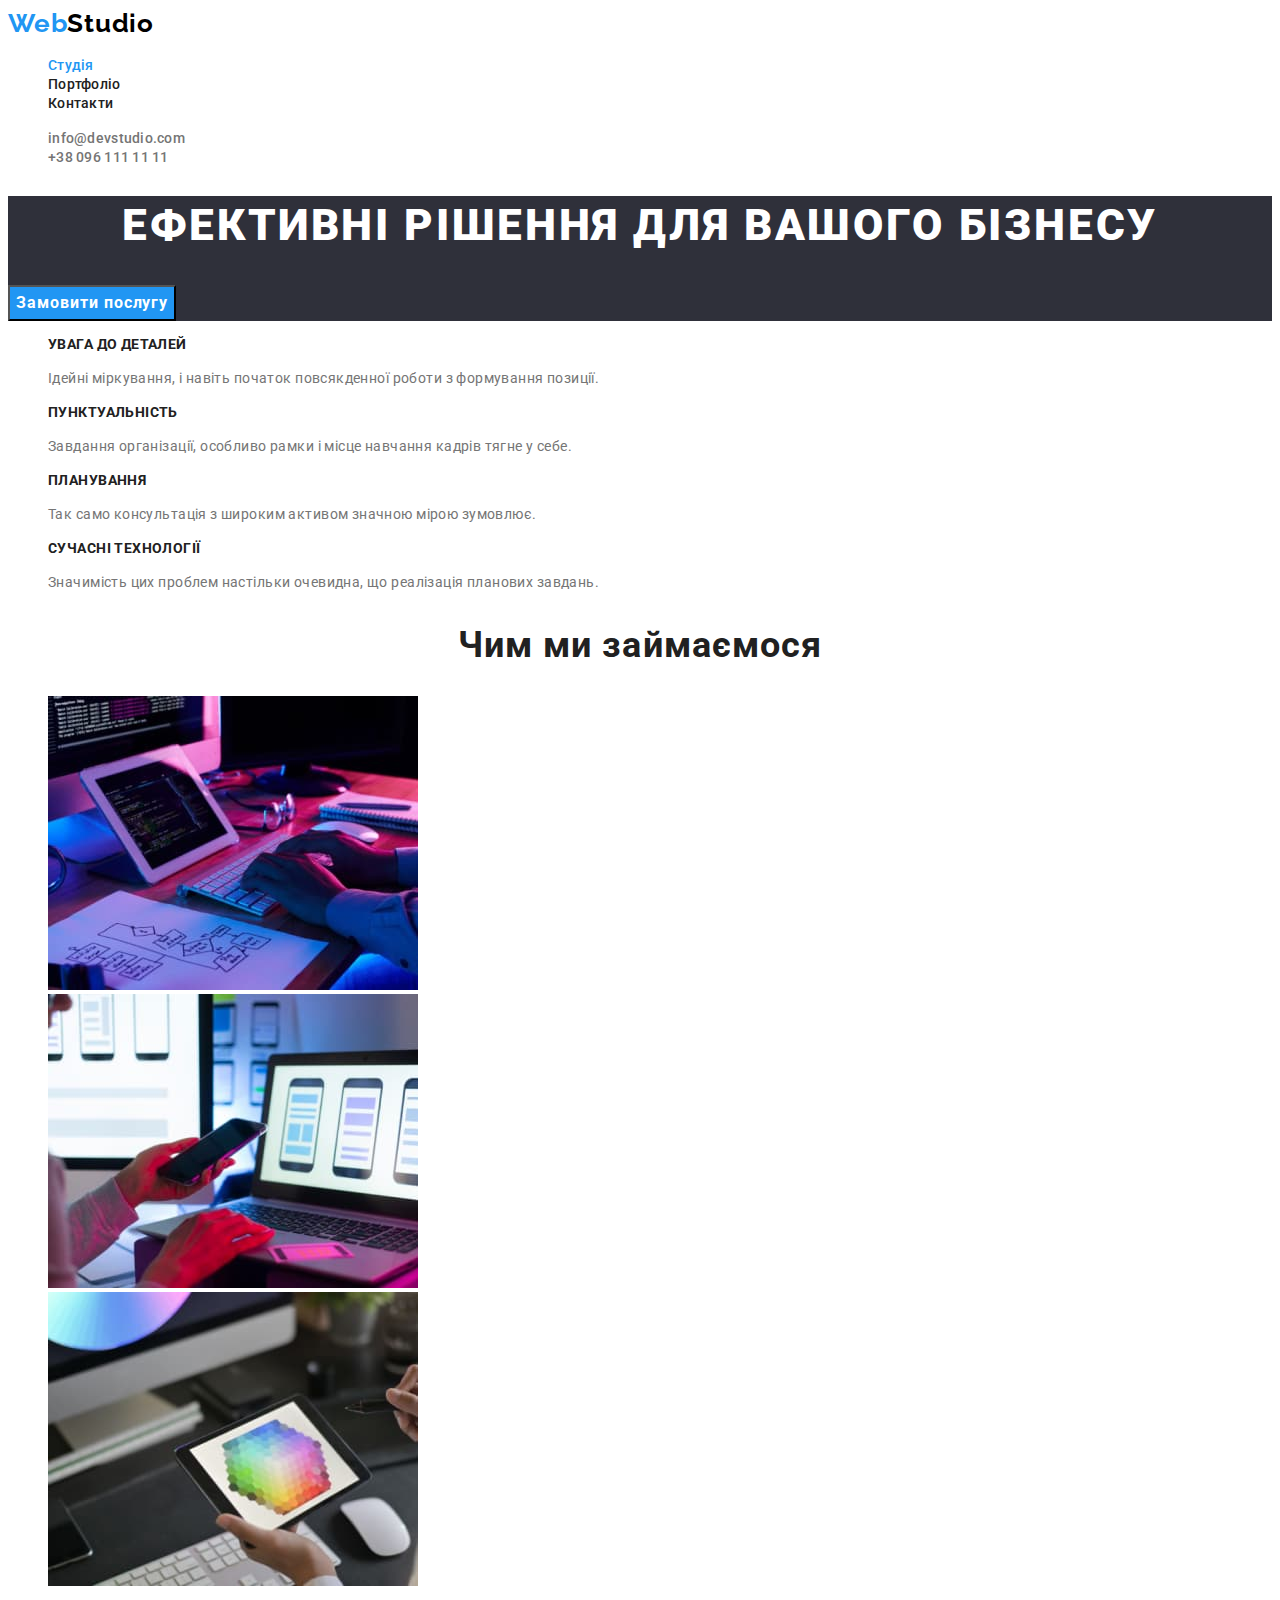
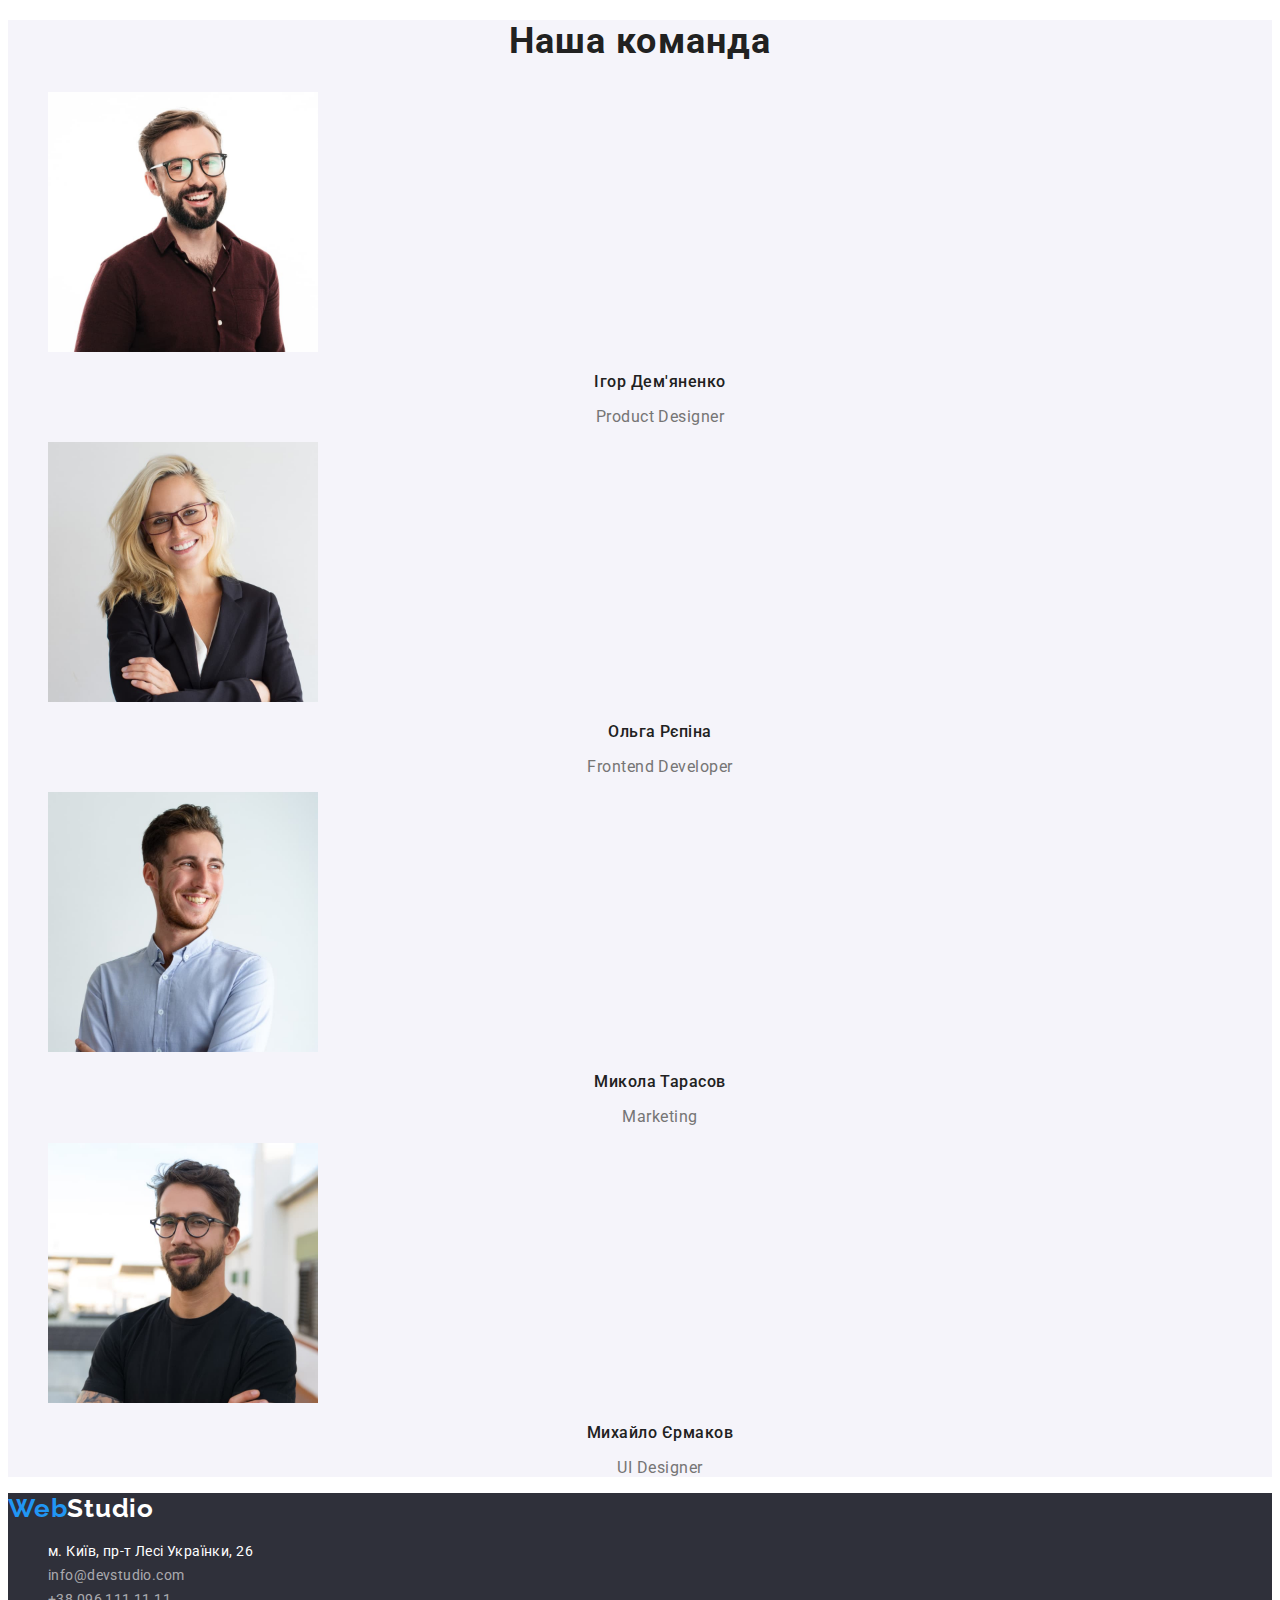
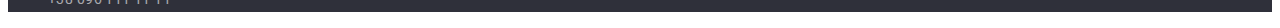
<file: index.html>
<!DOCTYPE html>
<html lang="uk">
<head>
    <meta charset="UTF-8">
    <meta http-equiv="X-UA-Compatible" content="IE=edge">
    <meta name="viewport" content="width=device-width, initial-scale=1.0">
    <title>WebStudio</title>
    <link rel="preconnect" href="https://fonts.googleapis.com">
    <link rel="preconnect" href="https://fonts.gstatic.com" crossorigin>
    <link href="https://fonts.googleapis.com/css2?family=Raleway:wght@700&family=Roboto:wght@400;500;700;900&display=swap"
        rel="stylesheet">
    <link rel="stylesheet" href="./css/styles.css">
</head>
<body>
    <!-- header -->
    <header>
        <nav>
            <a href="./index.html" lang="en" class="logo"> <span class="logo-accent">Web</span>Studio</a>
    
            <ul class="list">
                <li><a href="./index.html" class="site-nav-link current">Студія</a></li>
                <li><a href="./portfolio.html" class="site-nav-link">Портфоліо</a></li>
                <li><a href="" class="site-nav-link">Контакти</a></li>
            </ul>
        </nav>
        
        <ul class="list">
            <li><a href="mailto:info@devstudio.com" class="contacts">info@devstudio.com</a></li>
            <li><a href="tel:+380961111111" class="contacts">+38 096 111 11 11</a></li>
        </ul>
    </header>

    <main>
        <!-- hero -->
        <section class="hero-section">
            <h1 class="hero-title">Ефективні рішення для вашого бізнесу</h1>
            <button type="button" class="button">Замовити послугу</button>
        </section>

        <!-- features -->
        <section>
            <h2 hidden>Особливості</h2>
            <ul class="list">
                <li>
                    <h3 class="features-title">УВАГА ДО ДЕТАЛЕЙ</h3>
                    <p class="features-text">Ідейні міркування, і навіть початок повсякденної роботи з формування позиції.</p>
                </li>
                <li>
                    <h3 class="features-title">ПУНКТУАЛЬНІСТЬ</h3>
                    <p class="features-text">Завдання організації, особливо рамки і місце навчання кадрів тягне у себе.</p>
                </li>
                <li>
                    <h3 class="features-title">ПЛАНУВАННЯ</h3>
                    <p class="features-text">Так само консультація з широким активом значною мірою зумовлює.</p>
                </li>
                <li>
                    <h3 class="features-title">СУЧАСНІ ТЕХНОЛОГІЇ</h3>
                    <p class="features-text">Значимість цих проблем настільки очевидна, що реалізація планових завдань.</p>
                </li>
            </ul>
        </section>

        <!-- works -->
        <section>
            <h2 class="section-title">Чим ми займаємося</h2>
            <ul class="list">
                <li>
                    <img src="./images/desktop.jpg" alt="Десктопні додатки" width="370">
                </li>
                <li>
                    <img src="./images/mobile.jpg" alt="Мобільні додатки" width="370">
                </li>
                <li>
                    <img src="./images/tablet.jpg" alt="Дизайнерські рішення" width="370">
                </li>
            </ul>
        </section>

        <!-- team -->
        <section class="team-section">
            <h2 class="section-title">Наша команда</h2>
            <ul class="list">
                <li>
                    <img src="./images/ihor.jpg" alt="Фото Ігор Дем'яненко" width="270">
                    <h3 class="team-member">Ігор Дем'яненко</h3>
                    <p lang="en" class="team-role">Product Designer</p>
                </li>
                <li>
                    <img src="./images/olha.jpg" alt="Фото Ольга Рєпіна" width="270">
                    <h3 class="team-member">Ольга Рєпіна</h3>
                    <p lang="en" class="team-role">Frontend Developer</p>
                </li>
                <li>
                    <img src="./images/mykola.jpg" alt="Фото Микола Тарасов" width="270">
                    <h3 class="team-member">Микола Тарасов</h3>
                    <p lang="en" class="team-role">Marketing</p>
                </li>
                <li>
                    <img src="./images/mykhailo.jpg" alt="Фото Михайло Єрмаков" width="270">
                    <h3 class="team-member">Михайло Єрмаков</h3>
                    <p lang="en" class="team-role">UI Designer</p>
                </li>
            </ul>
        </section>
    </main>

    <!-- footer -->
    <footer class="footer-section">
        <a href="./index.html" lang="en" class="logo"> <span class="logo-accent">Web</span>Studio</a>
        <address>
            <ul class="list">
                <li><a href="https://goo.gl/maps/fUNhZHvPjA6vGSTK8" target="_blank" rel="noopener norefferer" class="address-footer">м. Київ, пр-т Лесі Українки, 26</a></li>
                <li><a href="mailto:info@devstudio.com" class="contacts-footer">info@devstudio.com</a></li>
                <li><a href="tel:+380961111111" class="contacts-footer">+38 096 111 11 11</a></li>
            </ul>
        </address>
    </footer>

</body>
</html>
</file>
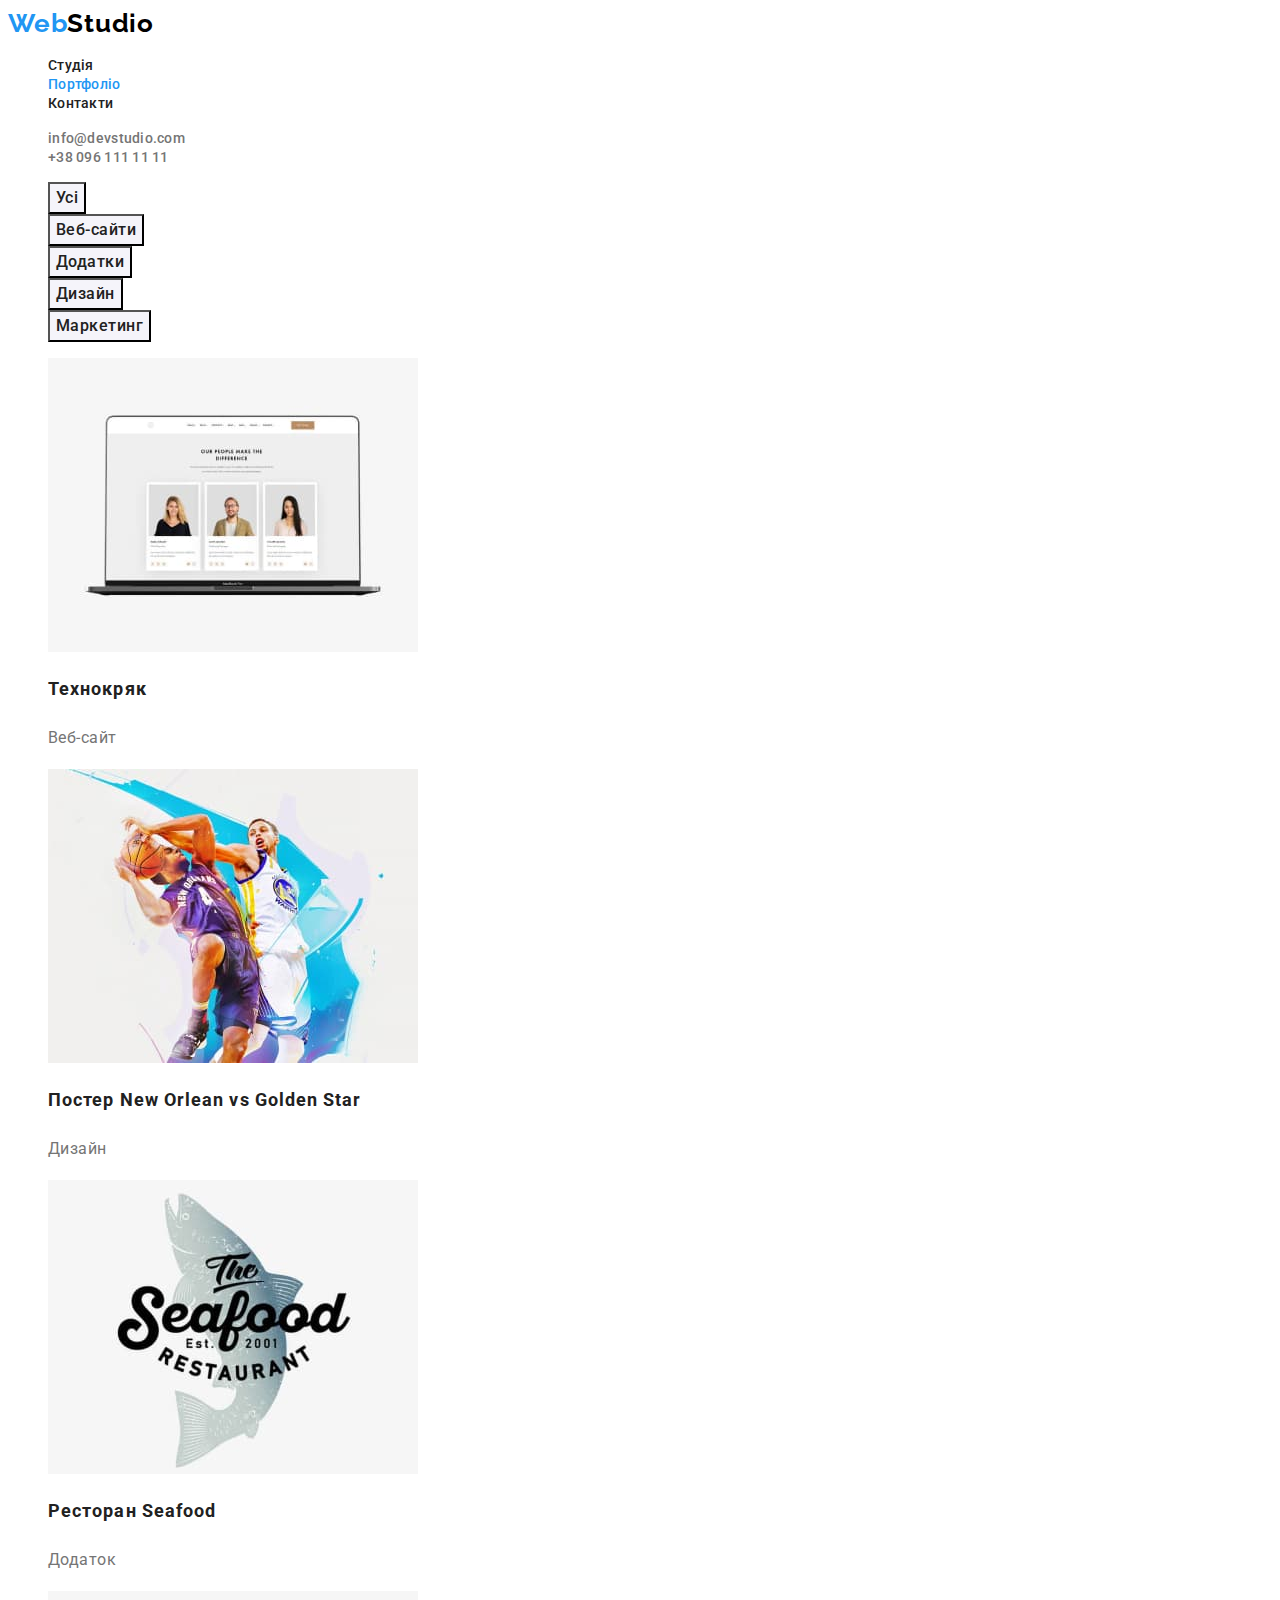
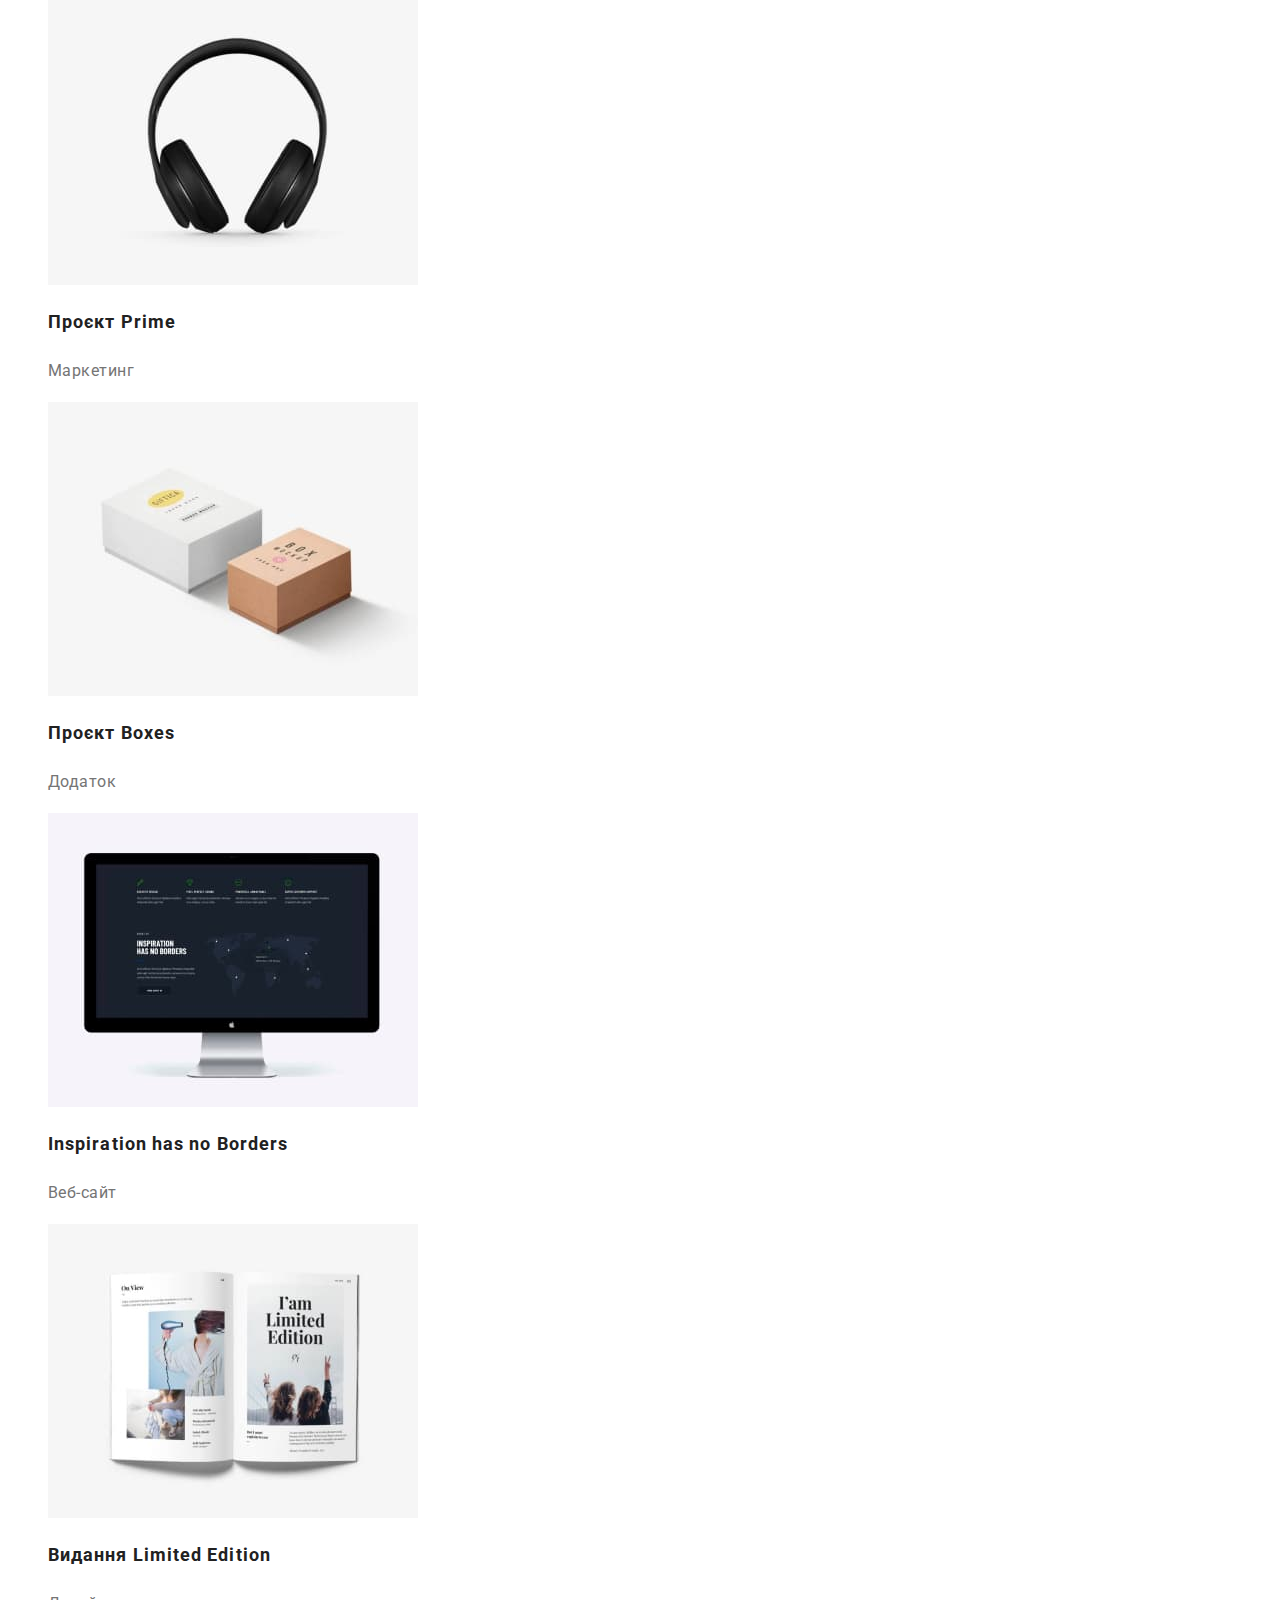
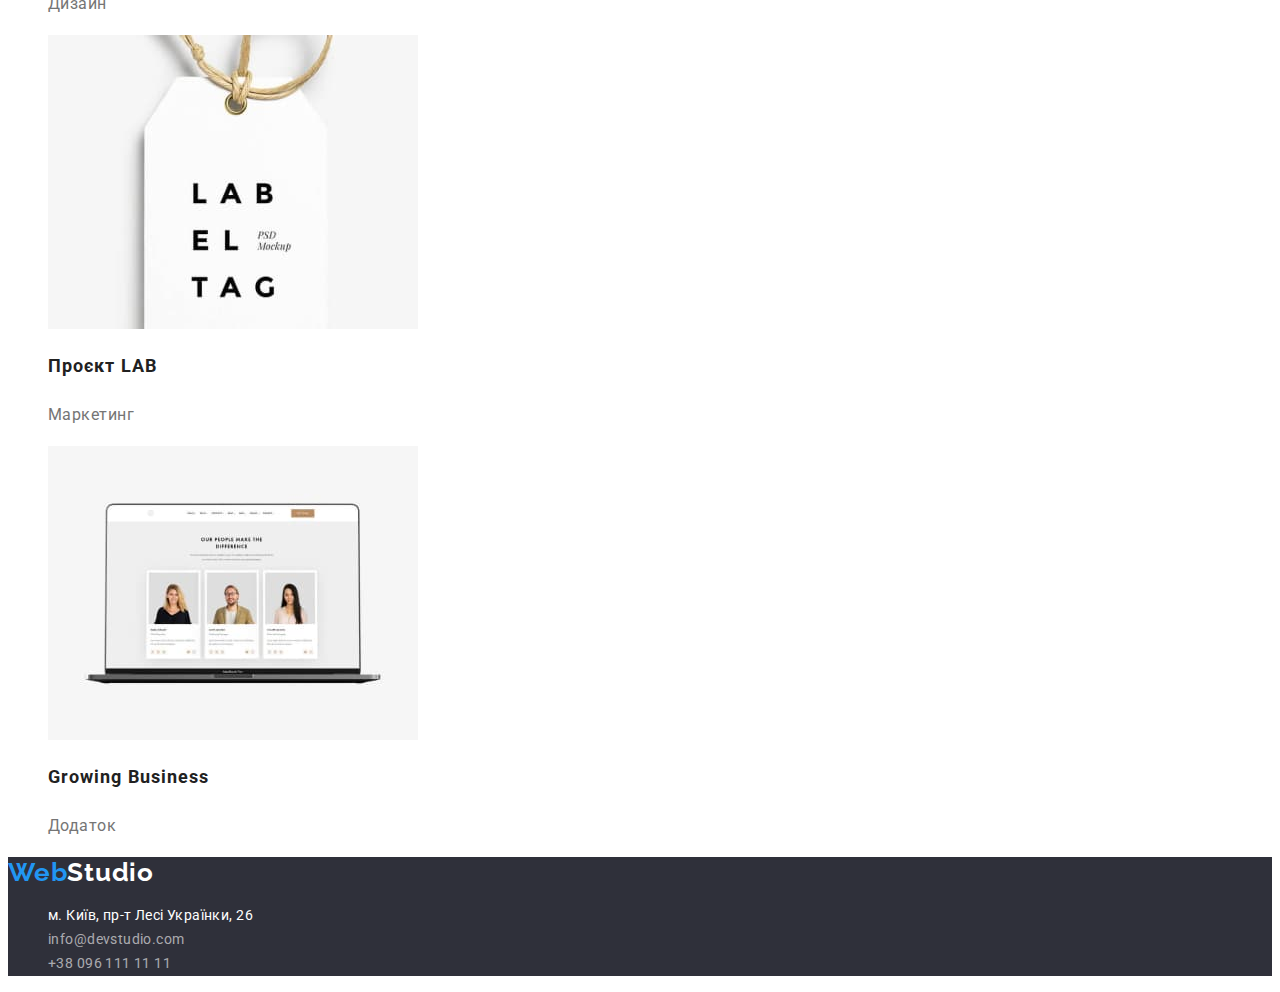
<file: portfolio.html>
<!DOCTYPE html>
<html lang="uk">
<head>
    <meta charset="UTF-8">
    <meta http-equiv="X-UA-Compatible" content="IE=edge">
    <meta name="viewport" content="width=device-width, initial-scale=1.0">
    <title>Portfolio</title>
    <link rel="preconnect" href="https://fonts.googleapis.com">
    <link rel="preconnect" href="https://fonts.gstatic.com" crossorigin>
    <link href="https://fonts.googleapis.com/css2?family=Raleway:wght@700&family=Roboto:wght@400;500;700;900&display=swap"
        rel="stylesheet">
    <link rel="stylesheet" href="./css/styles.css">
</head>
<body>
    <!-- header -->
    <header>
        <nav>
            <a href="./index.html" lang="en" class="logo"> <span class="logo-accent">Web</span>Studio</a>
        
            <ul class="list">
                <li><a href="./index.html" class="site-nav-link">Студія</a></li>
                <li><a href="./portfolio.html" class="site-nav-link current">Портфоліо</a></li>
                <li><a href="" class="site-nav-link">Контакти</a></li>
            </ul>
        </nav>
    
        <ul class="list">
            <li><a href="mailto:info@devstudio.com" class="contacts">info@devstudio.com</a></li>
            <li><a href="tel:+380961111111" class="contacts">+38 096 111 11 11</a></li>
        </ul>
    </header>
    
    <main>
        <section>
            <h1 hidden>Портфоліо</h1>

        <!-- filters -->
            <ul class="list">
                <li>
                    <button type="button" class="filter">Усі</button>
                </li>
                <li>
                    <button type="button" class="filter">Веб-сайти</button>
                </li>
                <li>
                    <button type="button" class="filter">Додатки</button>
                </li>
                <li>
                    <button type="button" class="filter">Дизайн</button>
                </li>
                <li>
                    <button type="button" class="filter">Маркетинг</button>
                </li>
            </ul>

        <!-- portfolio -->
            <ul class="list">
                <li>
                    <img src="./images/techno.jpg" alt="Веб-сайт на ноутбуці" width="370">
                    <h2 class="project-title">Технокряк</h2>
                    <p class="project-type">Веб-сайт</p>
                </li>
                <li>
                    <img src="./images/basketball-poster.jpg" alt="Два баскетболіста" width="370">
                    <h2 class="project-title">Постер <span lang="en">New Orlean vs Golden Star</span></h2>
                    <p class="project-type">Дизайн</p>
                </li>
                <li>
                    <img src="./images/seafood-restaurant.jpg" alt="Логотип ресторана" width="370">
                    <h2 class="project-title">Ресторан <span lang="en">Seafood</span></h2>
                    <p class="project-type">Додаток</p>
                </li>
                <li>
                    <img src="./images/prime-project.jpg" alt="Навушники" width="370">
                    <h2 class="project-title">Проєкт <span lang="en">Prime</span></h2>
                    <p class="project-type">Маркетинг</p>
                </li>
                <li>
                    <img src="./images/boxes-project.jpg" alt="Дві коробки" width="370">
                    <h2 class="project-title">Проєкт <span lang="en">Boxes</span></h2>
                    <p class="project-type">Додаток</p>
                </li>
                <li>
                    <img src="./images/monitor.jpg" alt="Веб-сайт на моніторі" width="370">
                    <h2 lang="en" class="project-title">Inspiration has no Borders</h2>
                    <p class="project-type">Веб-сайт</p>
                </li>
                <li>
                    <img src="./images/limited-edition.jpg" alt="Журнал" width="370">
                    <h2 class="project-title">Видання <span lang="en">Limited Edition</span></h2>
                    <p class="project-type">Дизайн</p>
                </li>
                <li>
                    <img src="./images/lab-project.jpg" alt="Бирка" width="370">
                    <h2 class="project-title">Проєкт <span lang="en">LAB</span></h2>
                    <p class="project-type">Маркетинг</p>
                </li>
                <li>
                    <img src="./images/techno.jpg" alt="Ноутбук" width="370">
                    <h2 lang="en" class="project-title">Growing Business</h2>
                    <p class="project-type">Додаток</p>
                </li>
            </ul>
        </section>

    </main>
    
    <!-- footer -->
    <footer class="footer-section">
        <a href="./index.html" lang="en" class="logo"> <span class="logo-accent">Web</span>Studio</a>
        <address>
            <ul class="list">
                <li><a href="https://goo.gl/maps/fUNhZHvPjA6vGSTK8" class="address-footer">м. Київ, пр-т Лесі Українки,
                        26</a></li>
                <li><a href="mailto:info@devstudio.com" class="contacts-footer">info@devstudio.com</a></li>
                <li><a href="tel:+380961111111" class="contacts-footer">+38 096 111 11 11</a></li>
            </ul>
        </address>
    </footer>
</body>
</html>
</file>
<file: css/styles.css>
:root {
    --primary-text-color:#212121;
    --secondary-text-color:#757575;
    --logo-text-color:#000000;
    --accent-color:#2196F3;
    --white-text-color:#FFFFFF;
    --footer-text-color:rgba(255, 255, 255, 0.6);
    --primary-bg-color:#FFFFFF;
    --secondary-bg-color:#F5F4FA;
    --accent-bg-color:#2F303A;

    --filter-bg-color:#F5F4FA;

    --button-focus-color:#188CE8
}

body {
    background-color: var(--primary-bg-color);
    color: var(--primary-text-color);
    font-family: 'Roboto', sans-serif;
}

.list {
    list-style: none;
}

/* logo */
.logo {
    color: var(--logo-text-color);
    font-family: 'Raleway', sans-serif;
    font-weight: 700;
    font-size: 26px;
    line-height: 1.2;
    text-decoration: none;
    letter-spacing: 0.03em;
}

.logo-accent {
    color: var(--accent-color);
}

/* site-nav */
.site-nav-link {
    color: var(--primary-text-color);
    font-weight: 500;
    font-size: 14px;
    line-height: 1.14;
    letter-spacing: 0.02em;
    text-decoration: none;
}

.site-nav-link:hover,
.site-nav-link:focus {
    color: var(--accent-color);
}

.current {
    color: var(--accent-color);
}

/* contacts */
.contacts {
    color: var(--secondary-text-color);
    font-weight: 500;
    font-size: 14px;
    line-height: 1.14;
    letter-spacing: 0.02em;
    text-decoration: none;
}

.contacts:hover,
.contacts:focus {
    color: var(--accent-color);
}

/* hero */
.hero-section,
.footer-section {
    background-color: var(--accent-bg-color);
}

.hero-title {
    font-weight: 900;
    font-size: 44px;
    line-height: 1.36;
    text-align: center;
    letter-spacing: 0.06em;
    text-transform: uppercase;
    color: var(--white-text-color);
}

/* button */
.button {
    color:var(--white-text-color);
    background-color: var(--accent-color);
    font-family: inherit;
    font-weight: 700;
    font-size: 16px;
    line-height: 1.88;
    display: flex;
    align-items: center;
    text-align: center;
    letter-spacing: 0.06em;

    cursor: pointer;
}

.button:hover,
.button:focus {
    background-color: var(--button-focus-color);
}

/* section */
.section-title {
    font-weight: 700;
    font-size: 36px;
    line-height: 1.17;
    text-align: center;
    letter-spacing: 0.03em;
}

/* features */
.features-title {
    font-weight: 700;
    font-size: 14px;
    line-height: 1.14;
    text-transform: uppercase;
    letter-spacing: 0.03em;
}

.features-text {
    font-size: 14px;
    line-height: 1.71;
    color: var(--secondary-text-color);
    letter-spacing: 0.03em;
}

/* team */
.team-section {
    background-color: var(--secondary-bg-color);
}

.team-member {
    font-weight: 500;
    font-size: 16px;
    line-height: 1.19;
    text-align: center;
    letter-spacing: 0.03em;
}

.team-role {
    font-size: 16px;
    line-height: 1.19;
    text-align: center;
    color: var(--secondary-text-color);
    letter-spacing: 0.03em;
} 

/* footer */
.contacts-footer {
    color: var(--footer-text-color);
    font-size: 14px;
    line-height: 1.71;
    text-decoration: none;
    letter-spacing: 0.03em;

    font-style: normal;
}

.contacts-footer:hover,
.contacts-footer:focus {
    color: var(--accent-color);
}

.address-footer {
    font-style: normal;
    font-size: 14px;
    line-height: 1.71;
    color: var(--white-text-color);
    text-decoration: none;
    letter-spacing: 0.03em;
}

.address-footer:hover,
.address-footer:focus {
    color: var(--accent-color);
}

.footer-section .logo {
    color: var(--white-text-color);
}


/* portfolio.html */

/* filters */
.filter {
    background-color: var(--filter-bg-color);
    color: var(--primary-text-color);
    font-family: inherit;
    font-weight: 500;
    font-size: 16px;
    line-height: 1.62;
    text-align: center;
    letter-spacing: 0.03em;

    cursor: pointer;
}

.filter:hover,
.filter:focus {
    background-color:var(--accent-color);
    color: var(--white-text-color);
}

/* projects */
.project-title {
    font-weight: 700;
    font-size: 18px;
    line-height: 2;
    letter-spacing: 0.06em;
}

.project-type {
    font-size: 16px;
    line-height: 1.88;
    color: var(--secondary-text-color);
    letter-spacing: 0.03em;
}
</file>
